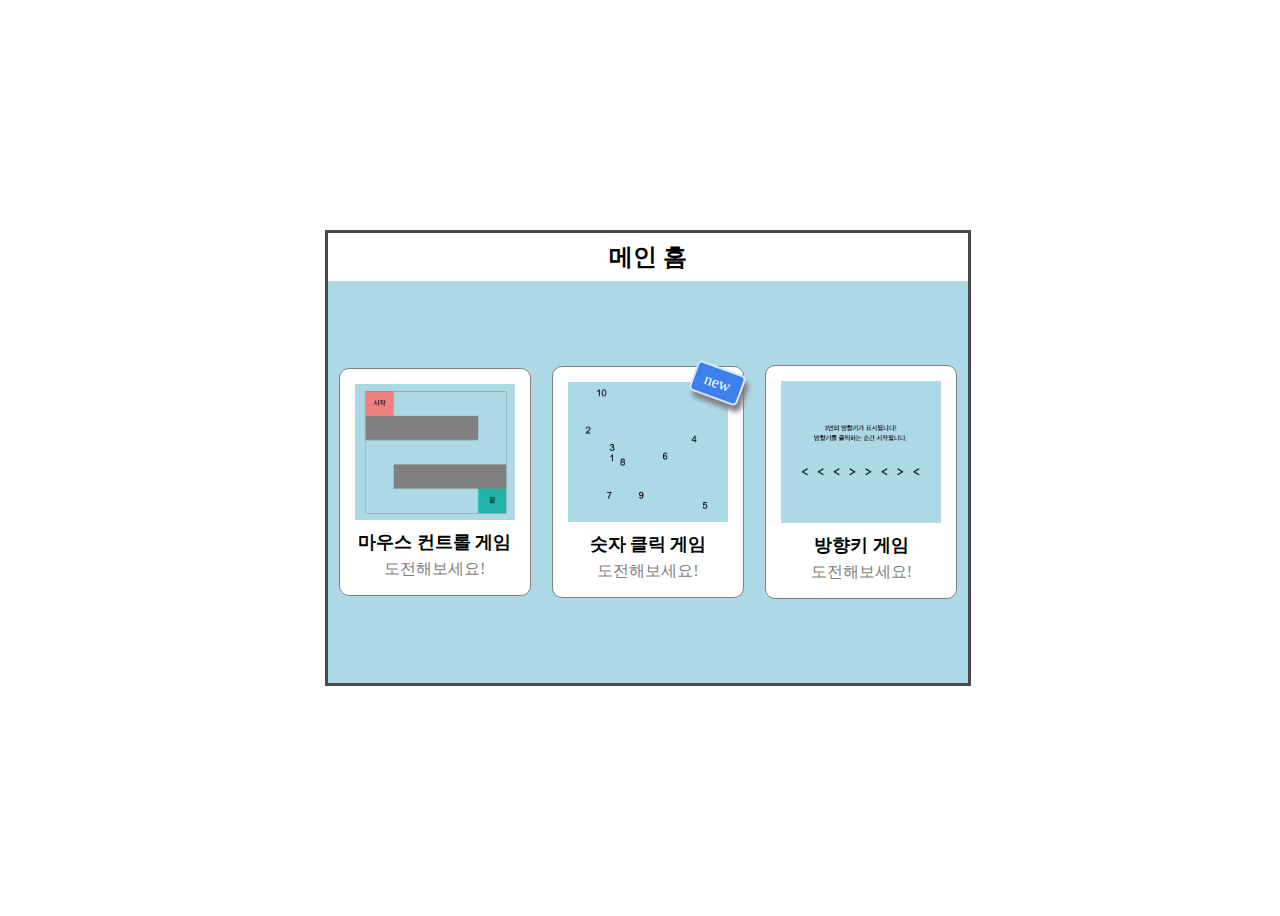
<file: index.html>
<html>
  <head>
    <title>게임 사이트</title>
    <link href="public/styles/styles.css" rel="stylesheet" />
    <link href="public/styles/header.css" rel="stylesheet" />
    <link href="public/styles/modal.css" rel="stylesheet" />
    <link href="public/styles/main.css" rel="stylesheet" />
  </head>
  <body>
    <section>
      <div style="text-align: center; line-height: 50%">
        <h2>메인 홈</h2>
      </div>
      <div id="game-list-container"></div>
    </section>
    <script src="./main.js" type="module"></script>
  </body>
</html>
</file>
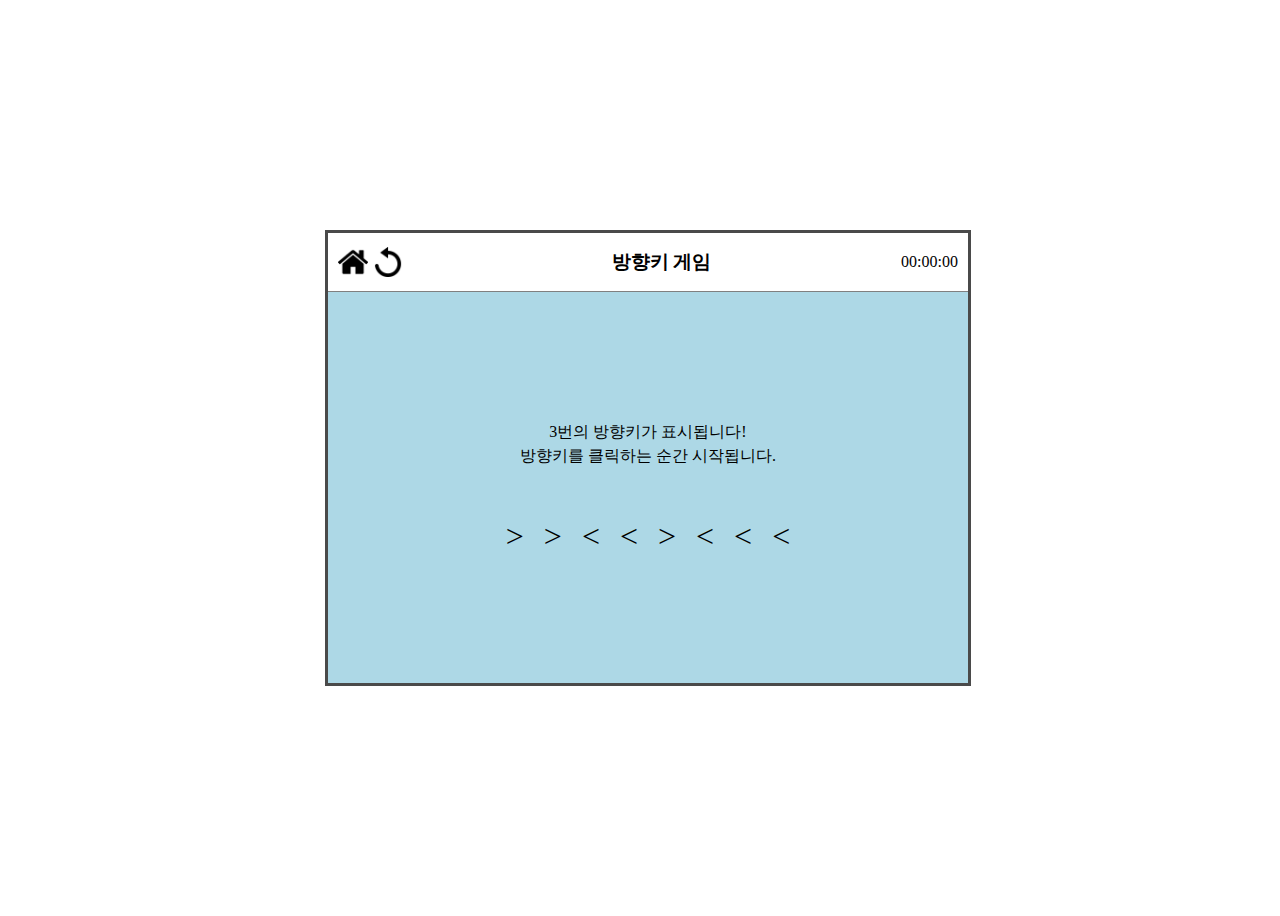
<file: arrow_speed.html>
<html>
  <head>
    <title>방향키 게임</title>
    <link href="public/styles/styles.css" rel="stylesheet">
    <link href="public/styles/header.css" rel="stylesheet">
    <link href="public/styles/modal.css" rel="stylesheet">
    <link href="public/styles/arrow_speed.css" rel="stylesheet">
  </head>
  <body>
    <section>
      <div id='header'>
        <div class='header-button-container'>
          <a class='goto-home-button' href='./index.html'>
            <img src='public/assets/home.png' alt='home'/>
          </a>
          <button class='retry-button'>
            <img src='public/assets/retry.png' alt='retry'/>
          </button>
        </div>
        <h2>방향키 게임</h2>
        <span class='game-time'>
          00:00:00
        </span>
      </div>
      <div id='game-field'>
        <div id='guide-container'>
          <div class='guide-description'>
            3번의 방향키가 표시됩니다!<br/>
            방향키를 클릭하는 순간 시작됩니다.
          </div>
          <div id='arrow-field'>
          </div>
        </div>
      </div>
    </section>
    <div class='modal'>
      <div class='modal-title'>성공!</div>
      <div class='modal-description'>00:22:00만에 성공하였습니다!</div>
      <div class='modal-button-container'>
        <a class='goto-home-button' href='./index.html'>
          <img src='public/assets/home.png' alt='home'/>
        </a>
        <button class='retry-button'>
          <img src='public/assets/retry.png' alt='home'/>
        </button>
      </div>
    </div>
    <script src="./arrowSpeed.js" type="module"></script>
  </body>
</html>
</file>
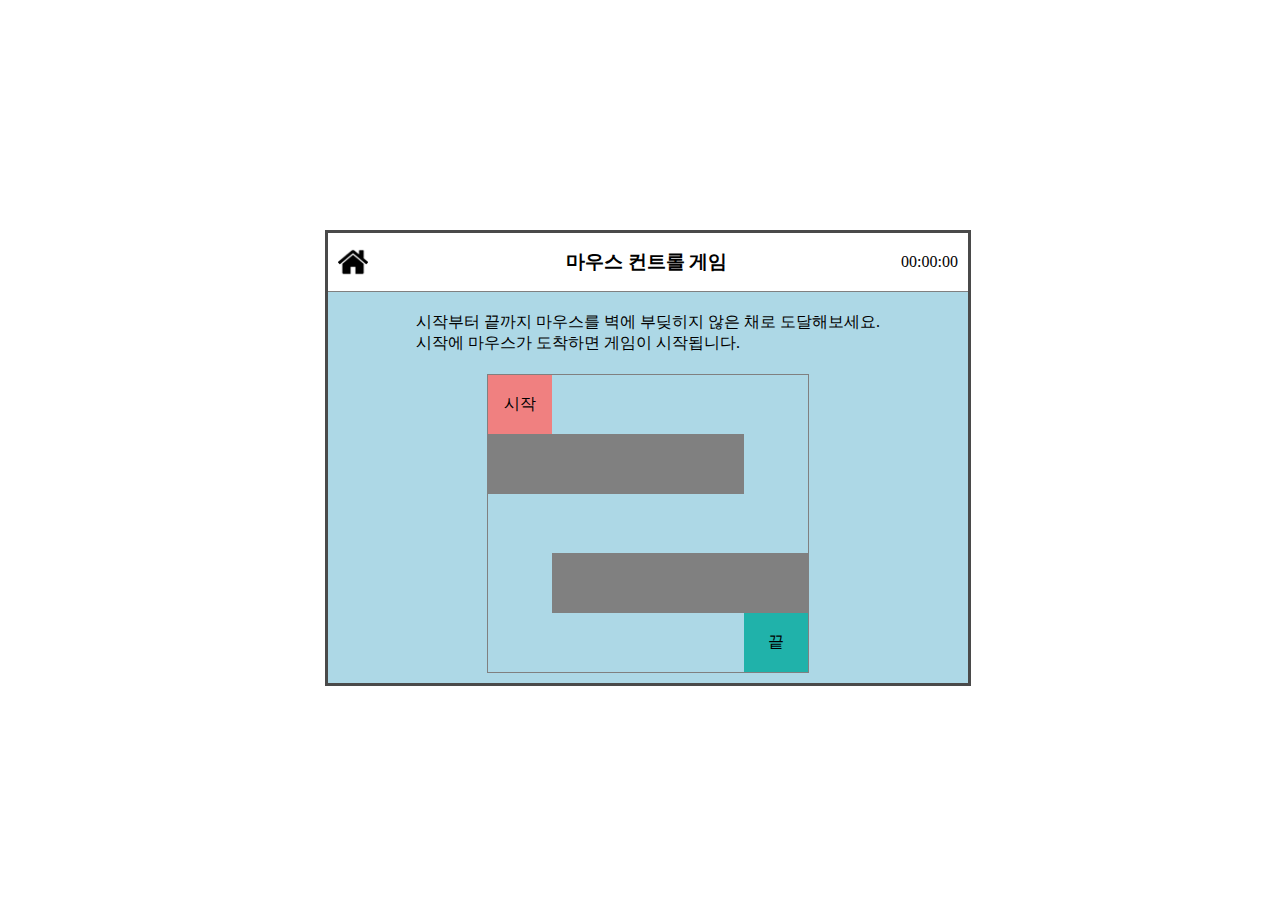
<file: mouse_control.html>
<html>
  <head>
    <title>마우스 컨트롤 게임</title>
    <link href="public/styles/styles.css" rel="stylesheet">
    <link href="public/styles/header.css" rel="stylesheet">
    <link href="public/styles/mouse_control.css" rel="stylesheet">
    <link href="public/styles/modal.css" rel="stylesheet">
  </head>
  <body>
    <section>
      <div id='header'>
        <div class='header-button-container'>
          <a class='goto-home-button' href='./index.html'>
            <img src='public/assets/home.png' alt='home'/>
          </a>
        </div>
        <h2>마우스 컨트롤 게임</h2>
        <span class='game-time'>
          00:00:00
        </span>
      </div>
      <div id='game-field'>
        <div class='game-description'>
          시작부터 끝까지 마우스를 벽에 부딪히지 않은 채로 도달해보세요.<br />
          시작에 마우스가 도착하면 게임이 시작됩니다.
        </div>
      </div>
    </section>
    <div class='modal'>
      <div class='modal-title'>성공!</div>
      <div class='modal-description'>00:22:00만에 성공하였습니다!</div>
      <div class='modal-button-container'>
        <a class='goto-home-button' href='./index.html'>
          <img src='public/assets/home.png' alt='home'/>
        </a>
        <button class='retry-button'>
          <img src='public/assets/retry.png' alt='home'/>
        </button>
      </div>
    </div>
    <script src='./mouseControl.js' type='module'></script>
  </body>
</html>
</file>
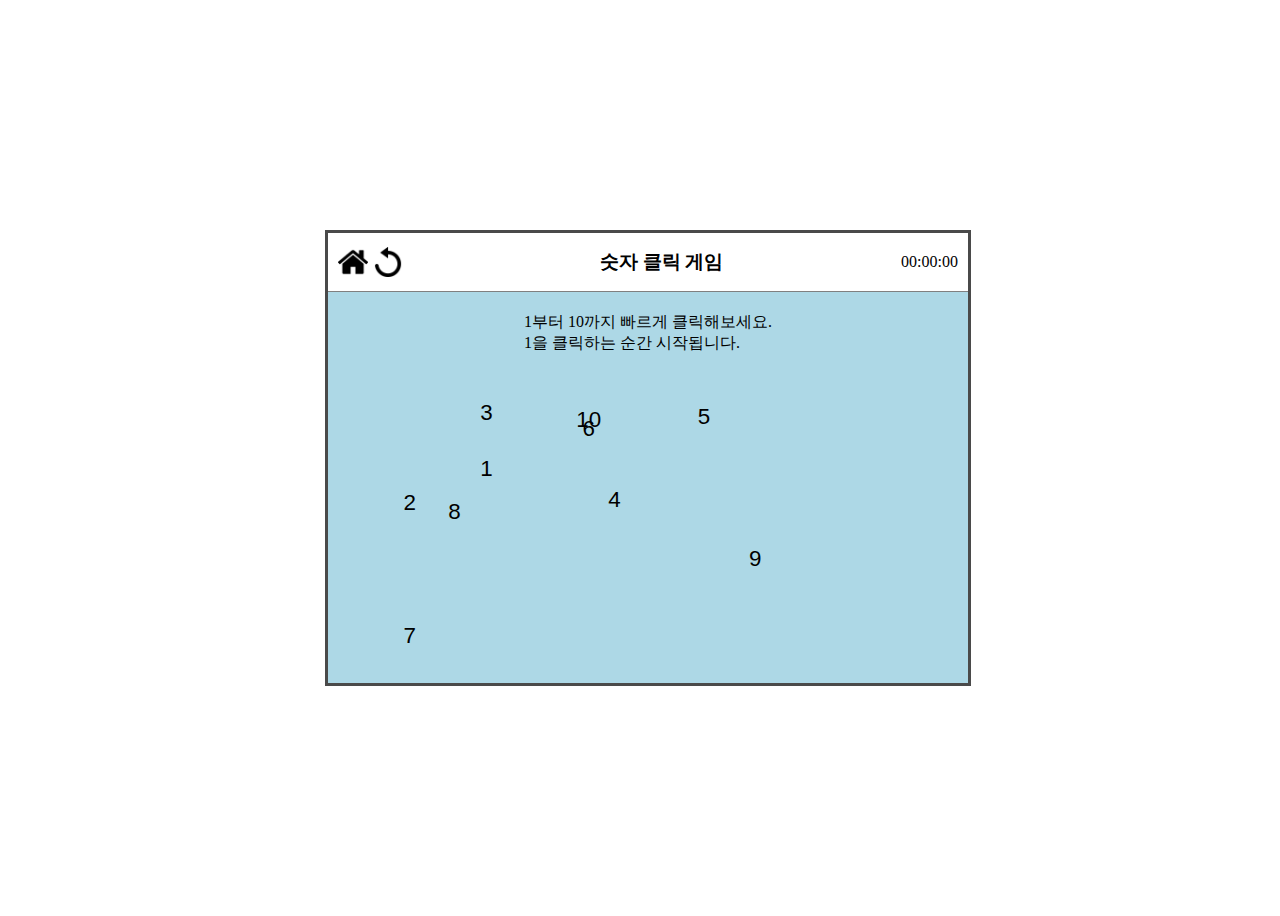
<file: touch_number.html>
<html>
  <head>
    <title>숫자 클릭 게임</title>
    <link href="public/styles/styles.css" rel="stylesheet">
    <link href="public/styles/header.css" rel="stylesheet">
    <link href="public/styles/modal.css" rel="stylesheet">
    <link href="public/styles/touch_number.css" rel="stylesheet">
  </head>
  <body>
    <section>
      <div id='header'>
        <div class='header-button-container'>
          <a class='goto-home-button' href='./index.html'>
            <img src='public/assets/home.png' alt='home'/>
          </a>
          <button class='retry-button'>
            <img src='public/assets/retry.png' alt='retry'/>
          </button>
        </div>
        <h2>숫자 클릭 게임</h2>
        <span class='game-time'>
          00:00:00
        </span>
      </div>
      <div id='game-field'>
        <div class='game-description'>
          1부터 10까지 빠르게 클릭해보세요.<br />
          1을 클릭하는 순간 시작됩니다.
        </div>
        <div id='number-field'>
          <button class="number-button">1</button>
          <button class="number-button">2</button>
          <button class="number-button">3</button>
          <button class="number-button">4</button>
          <button class="number-button">5</button>
          <button class="number-button">6</button>
          <button class="number-button">7</button>
          <button class="number-button">8</button>
          <button class="number-button">9</button>
          <button class="number-button">10</button>
        </div>
      </div>
    </section>
    <div class='modal'>
      <div class='modal-title'>성공!</div>
      <div class='modal-description'>00:22:00만에 성공하였습니다!</div>
      <div class='modal-button-container'>
        <a class='goto-home-button' href='./index.html'>
          <img src='public/assets/home.png' alt='home'/>
        </a>
        <button class='retry-button'>
          <img src='public/assets/retry.png' alt='home'/>
        </button>
      </div>
    </div>
    <script src="./touchNumber.js" type="module"></script>
  </body>
</html>
</file>
<file: public/styles/styles.css>
body {
  display: flex;
  justify-content: center;
  align-items: center;
  width: 100vw;
  height: 100vh;
}
button {
  outline: none;
  background: transparent;
  border: none;
  padding: 0;
  cursor: pointer;
}
section {
  display: flex;
  flex-direction: column;
  width: 50%;
  min-width: 600px;
  height: 30%;
  min-height: 450px;
  margin: 0 auto;
  border: 3px solid rgb(74, 74, 74);
  overflow: hidden;
}
#game-field {
  background-color: lightblue;
  flex: 1 1;
  height: 100%;
  width: 100%;
  display: flex;
  justify-content: center;
  align-items: center;
}

.goto-home-button,
.retry-button {
  display: block;
  width: 30px;
  height: 30px;
}
.goto-home-button > img,
.retry-button > img {
  width: 100%;
  height: 100%;
}
a {
  text-decoration: none !important;
}
#game-field {
  display: flex;
  flex-direction: column;
}
.game-description {
  margin: 20px 0;
}
</file>
<file: public/styles/header.css>
#header{
  width: 100%;
  display: flex;
  justify-content: space-between;
  align-items: center;
  border-bottom: 1px solid gray;
  padding: 0 10px;
  box-sizing: border-box;
  flex: 0 0;
}
#header h2{
  font-size: 1.2rem;
  padding-left: 10%;
}
.header-button-container{
  display: flex;
}
.header-button-container>a{
  margin-right: 5px;
}
.game-time {
  width: 100px;
  text-align: right;
}
</file>
<file: public/styles/modal.css>
.modal {
  position: absolute;
  z-index: 1000;
  width: 50%;
  max-width: 180px;
  background-color: white;
  padding: 46px;
  box-shadow: 0 0 20px gray;
  display: flex;
  flex-direction: column;
  text-align: center;
  border-radius: 10px;
  display: none;
}
.modal.open{
  display: block;
}
.modal-title{
  font-size: 2rem;
  font-weight: 700;
  margin-bottom: 20px;
}
.modal-description{
  font-size: 1.1rem;
  margin-bottom: 30px;
  word-break: keep-all;
}
.modal-button-container{
  display: flex;
  justify-content: center;
}
.modal-button-container>.goto-home-button{
  margin-right: 20px;
}
</file>
<file: public/styles/main.css>
#game-list-container{
  background-color: lightblue;
  height: 100%;
  width: 100%;
  display: flex;
  justify-content: space-around;
  align-items: center;
}
.game-card{
  width: 30%;
  position:relative;
  background-color: white;
  padding: 15px;
  border-radius: 10px;
  border: 1px solid gray;
  text-align: center;
  color: black;
  box-sizing: border-box;
}
.game-card>img{
  width: 100%;
}
.game-new-badge{
  position: absolute;
  top: 0;
  right: 0;
  background-color: rgb(62, 127, 238);
  color: white;
  padding: 5px 10px;
  border-radius: 5px;
  border: 2px solid rgb(217, 231, 255);
  transform: rotate(20deg);
  box-shadow: 5px 5px 5px gray;
}
.game-title{
  font-size: 1.1rem;
  font-weight: 700;
  margin: 10px 0 5px;
}
.game-result{
  color: gray;
}
</file>
<file: public/styles/arrow_speed.css>
#guide-container{
  text-align: center;
}
.guide-description{
  margin-bottom: 50px;
  line-height: 150%;
}
.arrow{
  font-size: 2rem;
  padding: 0 10px;
}
</file>
<file: public/styles/mouse_control.css>
#control-box-container{
  width: 50%;
  height: 80%;
  display: grid;
  grid-template-columns: repeat(5, 1fr);
  grid-template-rows: repeat(4, 1fr);
  border: 1px solid gray;
  margin-bottom: 10px;
}
.control-box{
  width: 100%;
  height: 100%;
}
.control-box.wall{
  background-color: gray;
}
.control-box.start{
  background-color: lightcoral;
  cursor: pointer;
  display: flex;
  justify-content: center;
  align-items: center;
}
.control-box.end{
  background-color: lightseagreen;
  cursor: pointer;
  display: flex;
  justify-content: center;
  align-items: center;
}
</file>
<file: public/styles/touch_number.css>
#number-field{
  width: 100%;
  height: 100%;
  position: relative;
}
.number-button{
  font-size: 1.4rem;
  padding: 5px;
  position: absolute;
}
</file>
